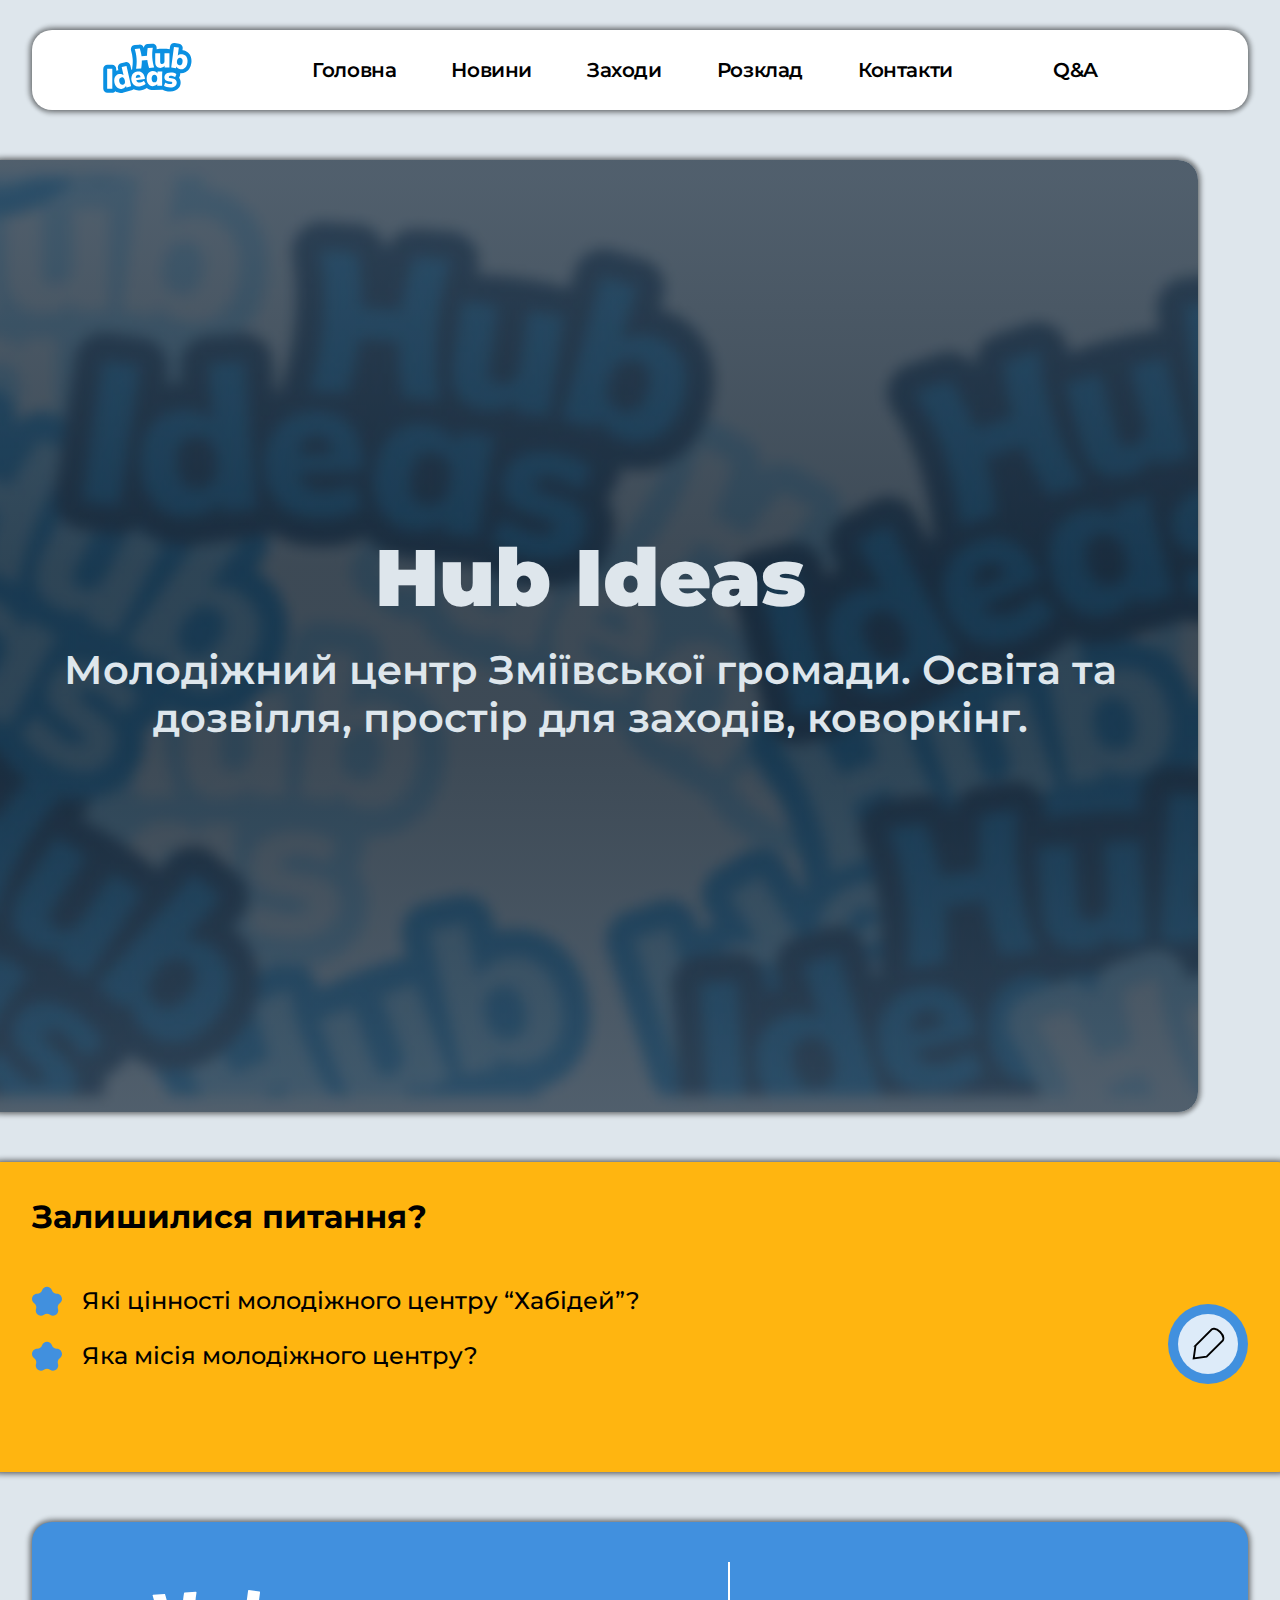
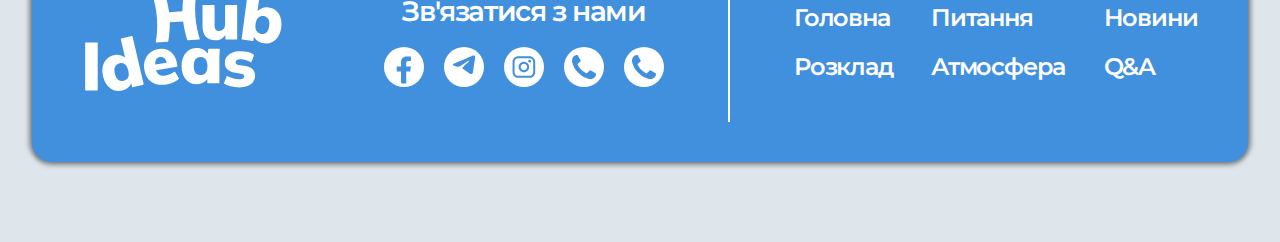
<file: index.html>
<!DOCTYPE html>
<html lang="en">
  <head>
    <meta charset="UTF-8" />
    <meta name="viewport" content="width=device-width, initial-scale=1.0" />
    <title>Hub Ideas</title>
    <link rel="stylesheet" href="header.css" />
    <link rel="stylesheet" href="global.css" />

    <script src="menu.js" defer></script>
    <script src="menu-footer.js" defer></script>
  </head>
  <body>
    <header>
      <div class="header boxes-containers">
        <a href="">
          <svg class="logo-header header-margin">
            <use href="icons-main-page.svg#icon-logo-stroke"></use></svg
        ></a>

        <ul class="main-nav">
          <li><a class="main-nav-item" href="">Головна</a></li>
          <li><a class="main-nav-item" href="">Новини</a></li>
          <li><a class="main-nav-item" href="">Заходи</a></li>
          <li><a class="main-nav-item" href="">Розклад</a></li>
          <li><a class="main-nav-item" href="">Контакти</a></li>
        </ul>
        <a class="main-nav-item main-nav" href="">Q&A</a>
        <div>
          <button data-menu-open class="burger-button header-margin">
            <svg class="burger-svg">
              <use href="icons-main-page.svg#icon-burger"></use>
            </svg>
          </button>
        </div>
      </div>
      <!-- МЕНЮШКА -->
      <div class="mobile-menu" data-menu>
        <div class="mobile-menu-container">
          <button data-menu-close class="modal-butt butt-color" type="button">
            <svg class="close-svg" width="8" height="8">
              <use href="icons-main-page.svg#icon-cross"></use>
            </svg>
          </button>
          <nav>
            <ul class="mob-win-ul">
              <li>
                <a class="mob-win-nav" href="">Головна</a>
              </li>
              <li><a class="mob-win-nav" href="">Контакти</a></li>
              <li><a class="mob-win-nav" href="">Новини</a></li>

              <li><a class="mob-win-nav" href="">Розклад</a></li>

              <li><a class="mob-win-nav" href="">Заходи</a></li>

              <li><a class="mob-win-nav" href="">Q&A</a></li>
            </ul>
          </nav>
          <address>
            <ul class="modal-gap">
              <li>
                <a class="modal-num" href="tel:+110001111111"
                  >+11 (000) 111-11-11</a
                >
              </li>
              <li>
                <a class="modal-num" href="tel:+110001111111"
                  >+11 (000) 111-11-11</a
                >
              </li>
            </ul>
          </address>
          <ul class="menu-svg-list">
            <li>
              <a class="svg-sphere" href=""
                ><svg class="menu-svg" width="24" height="24">
                  <use href="icons-main-page.svg#icon-facebook"></use></svg
              ></a>
            </li>
            <li>
              <a class="svg-sphere" href=""
                ><svg class="menu-svg" width="24" height="24">
                  <use href="icons-main-page.svg#icon-insta"></use></svg
              ></a>
            </li>
            <li>
              <a class="svg-sphere" href=""
                ><svg class="menu-svg" width="24" height="24">
                  <use href="icons-main-page.svg#icon-telegram"></use></svg
              ></a>
            </li>
          </ul>
        </div>
      </div>
    </header>
    <main>
      <section class="boxes-containers hero-section-container">
        <div>
          <h1 class="hero-section-h">Hub Ideas</h1>
          <p class="hero-section-p">
            Молодіжний центр Зміївської громади. Освіта та дозвілля, простір для
            заходів, коворкінг.
          </p>
        </div>
      </section>
      <section class="question-section boxes-containers">
        <h3 class="question-section-h">Залишилися питання?</h3>
        <div class="question-section-pen-flex">
          <div class="question-section-flexbox">
            <ul class="question-section-inscription">
              <li class="question-section-item">
                <svg class="question-star-svg" width="20" height="20">
                  <use href="/svg/icons-main-page.svg#icon-star"></use>
                </svg>
              </li>
              <li class="question-section-item">
                <p class="question-section-p">
                  Які цінності молодіжного центру “Хабідей”?
                </p>
              </li>
            </ul>
            <ul
              class="question-section-inscription question-section-item-margin"
            >
              <li class="question-section-item">
                <svg class="question-star-svg" width="20" height="20">
                  <use href="/svg/icons-main-page.svg#icon-star"></use>
                </svg>
              </li>
              <li class="question-section-item">
                <p class="question-section-p">Яка місія молодіжного центру?</p>
              </li>
            </ul>
          </div>
          <a href="" class="question-section-big-orb">
            <div class="question-section-small-orb">
              <svg class="question-pen-svg" width="20" height="50">
                <use href="/svg/icons-main-page.svg#icon-pen"></use>
              </svg>
            </div>
          </a>
        </div>
      </section>
    </main>
    <footer class="footer-section boxes-containers">
      <a href="">
        <svg class="logo-footer">
          <use href="icons-main-page.svg#icon-logo"></use></svg
      ></a>
      <div class="footer-content-container">
        <div>
          <p class="contact-us-p">Зв'язатися з нами</p>
          <ul class="footer-media">
            <li class="footer-media-orb">
              <a class="footer-orb-resize" href=""
                ><svg class="footer-svg footer-svg-facebook">
                  <use href="icons-main-page.svg#icon-facebook"></use></svg
              ></a>
            </li>
            <li class="footer-media-orb">
              <a class="footer-orb-resize" href=""
                ><svg class="footer-svg footer-svg-telegram">
                  <use href="icons-main-page.svg#icon-telegram"></use></svg
              ></a>
            </li>
            <li class="footer-media-orb">
              <a class="footer-orb-resize" href=""
                ><svg class="footer-svg footer-svg-insta">
                  <use href="icons-main-page.svg#icon-insta"></use></svg
              ></a>
            </li>
            <li class="footer-media-orb">
              <a class="footer-orb-resize" href=""
                ><svg class="footer-svg footer-svg-phone">
                  <use href="icons-main-page.svg#icon-phone"></use></svg
              ></a>
            </li>
            <li class="footer-media-orb">
              <a class="footer-orb-resize" href=""
                ><svg class="footer-svg footer-svg-phone">
                  <use href="icons-main-page.svg#icon-phone"></use></svg
              ></a>
            </li>
          </ul>
        </div>
        <div class="dissconnect-stick"></div>
        <div class="footer-media-collumns">
          <ul class="footer-media-list">
            <li><a class="footer-media-item" href="">Головна</a></li>
            <li><a class="footer-media-item" href="">Розклад</a></li>
          </ul>
          <ul class="footer-media-list">
            <li><a class="footer-media-item" href="">Питання</a></li>
            <li><a class="footer-media-item" href="">Атмосфера</a></li>
          </ul>
          <ul class="footer-media-list">
            <li><a class="footer-media-item" href="">Новини</a></li>
            <li><a class="footer-media-item" href="">Q&A</a></li>
          </ul>
        </div>
      </div>
      <button data-menu-open-footer class="burger-button-footer">
        <svg class="burger-svg-footer">
          <use href="icons-main-page.svg#icon-burger"></use>
        </svg>
      </button>
      <!-- МЕНЮШКА -->
      <div class="mobile-menu" data-menu-footer>
        <div class="mobile-menu-container">
          <button
            data-menu-close-footer
            class="modal-butt butt-color"
            type="button"
          >
            <svg class="close-svg" width="8" height="8">
              <use href="icons-main-page.svg#icon-cross"></use>
            </svg>
          </button>
          <nav>
            <ul class="mob-win-ul">
              <li>
                <a class="mob-win-nav" href="">Головна</a>
              </li>
              <li><a class="mob-win-nav" href="">Контакти</a></li>
              <li><a class="mob-win-nav" href="">Новини</a></li>

              <li><a class="mob-win-nav" href="">Розклад</a></li>

              <li><a class="mob-win-nav" href="">Заходи</a></li>

              <li><a class="mob-win-nav" href="">Q&A</a></li>
            </ul>
          </nav>
          <address>
            <ul class="modal-gap">
              <li>
                <a class="modal-num" href="tel:+110001111111"
                  >+11 (000) 111-11-11</a
                >
              </li>
              <li>
                <a class="modal-num" href="tel:+110001111111"
                  >+11 (000) 111-11-11</a
                >
              </li>
            </ul>
          </address>
          <ul class="menu-svg-list">
            <li>
              <a class="svg-sphere" href=""
                ><svg class="menu-svg" width="24" height="24">
                  <use href="icons-main-page.svg#icon-facebook"></use></svg
              ></a>
            </li>
            <li>
              <a class="svg-sphere" href=""
                ><svg class="menu-svg" width="24" height="24">
                  <use href="icons-main-page.svg#icon-insta"></use></svg
              ></a>
            </li>
            <li>
              <a class="svg-sphere" href=""
                ><svg class="menu-svg" width="24" height="24">
                  <use href="icons-main-page.svg#icon-telegram"></use></svg
              ></a>
            </li>
          </ul>
        </div>
      </div>
    </footer>
  </body>
</html>
</file>
<file: header.css>
.header {
  background-color: white;

  height: 40px;

  display: flex;
  align-items: center;
  justify-content: space-between;
}
@media screen and (min-width: 768px) {
  .header {
    height: 80px;
    padding: 0;
    justify-content: space-around;
  }
}
.header-margin {
  margin: 0 20px;
}
.burger-svg {
  fill: #4190de;
  stroke: #4190de;
  height: 40px;
  width: 40px;
}
.burger-button {
  background-color: white;

  border: none;
  width: 40px;
  height: 40px;
  display: flex;
  justify-content: center;
  align-items: center;
}
.burger-svg:focus {
  fill: black;
}
@media screen and (min-width: 768px) {
  .burger-button {
    display: none;
  }
}
.main-nav-item {
  font-weight: 600;
  font-size: 13px;
  letter-spacing: -0.02em;
  text-align: center;
  color: #000;
}
.main-nav-item:focus,
.main-nav-item:hover {
  color: #4190de;
}
@media screen and (min-width: 1158px) {
  .main-nav-item {
    font-size: 20px;
  }
}
.main-nav {
  display: none;
}
@media screen and (min-width: 768px) {
  .main-nav {
    display: flex;
    gap: 16px;
  }
}
@media screen and (min-width: 1158px) {
  .main-nav {
    gap: 55px;
  }
}
.logo-header {
  width: 40px;
  height: 23px;
}
@media screen and (min-width: 768px) {
  .logo-header {
    width: 90px;
    height: 50px;
  }
}
/* MOBILE MENU */
.modal-butt:hover > .close-svg {
  fill: #ffffff;
}
.modal-butt:focus > .close-svg {
  fill: #ffffff;
}
.modal-butt {
  position: absolute;
  top: 24px;
  right: 24px;
  width: 24px;
  height: 24px;

  border-radius: 50%;
  display: flex;
  align-items: center;
  justify-content: center;
  background-color: #e7e9fc;
  border: 1px solid rgba(0, 0, 0, 0.1);
  padding: 0;
  cursor: pointer;
  transition: background-color 250ms cubic-bezier(0.4, 0, 0.2, 1),
    border 250ms cubic-bezier(0.4, 0, 0.2, 1);
}
.butt-color {
  background-color: white;
}
.mob-win-nav:focus,
.mob-win-nav:hover {
  color: #4190de;
}
.mob-win-nav {
  font-weight: 700;
  font-size: 26px;
  line-height: 1.33333;
  letter-spacing: 0.02em;
  color: #000;

  letter-spacing: 0.02em;
}

.mob-win-ul {
  display: flex;
  flex-wrap: wrap;
  gap: 40px;
}

.modal-gap {
  display: flex;
  flex-direction: column;
  gap: 24px;
}
.modal-num {
  font-weight: 500;
  font-size: 20px;
  line-height: 1.2;
  letter-spacing: 0.02em;
  font-style: normal;

  color: #4190de;
}
.modal-num:focus,
.modal-num:hover {
  color: black;
}
.modal-butt:focus {
  border: none;
  background-color: #4190de;
}
.modal-butt:hover {
  border: none;
  background-color: #4190de;
}

.mobile-menu {
  position: fixed;
  top: 0;
  display: flex;
  justify-content: center;
  left: 0;
  width: 100%;
  height: 100%;
  background-color: white;
  opacity: 0;
  visibility: hidden;
  pointer-events: none;
  padding: 10px;

  transition: opacity 250ms cubic-bezier(0.4, 0, 0.2, 1),
    visibility 250ms cubic-bezier(0.4, 0, 0.2, 1);
}

.mobile-menu.is-open {
  z-index: 100;
  opacity: 1;
  visibility: visible;
  pointer-events: auto;
}

.mobile-menu-container {
  position: relative;
  padding-top: 72px;
  padding-bottom: 40px;

  display: flex;
  flex-direction: column;
  justify-content: space-evenly;
  max-width: 320px;
  height: 100%;
}

@media screen and (min-width: 768px) {
  .mobile-menu {
    display: none;
  }
}

.menu-svg-list {
  display: flex;
  justify-content: space-around;
}

.menu-svg {
  fill: white;
}
.svg-sphere {
  width: 40px;
  height: 40px;
  border-radius: 50%;
  background-color: #4190de;
  display: flex;
  justify-content: center;
  align-items: center;
}
/*  */
/*  */
/*  */
/*  */
/*  */
/*  */
/* СЕКЦИЯ ХИРО */
/* 
 /* */

/*  */
/*  */
/*  */
/*  */
.hero-section-container {
  padding-bottom: 66.65%;
  padding-top: 66.65%;
  display: flex;
  justify-content: center;
  width: 100%;
  background-image: linear-gradient(
      180deg,
      rgba(50, 67, 83, 0.85) 1.67%,
      rgba(27, 42, 56, 0.85) 43%,
      rgba(27, 42, 56, 0.85) 62%,
      rgba(50, 67, 83, 0.85) 100%
    ),
    url("mobile-cover.jpg");
  background-size: cover;
  background-position: center;
  position: relative;
  overflow: hidden;
}
@media screen and (min-width: 768px) {
  .hero-section-container {
    padding-bottom: 28.125%;
    padding-top: 28.125%;
    background-image: linear-gradient(
        180deg,
        rgba(50, 67, 83, 0.85) 1.67%,
        rgba(27, 42, 56, 0.85) 43%,
        rgba(27, 42, 56, 0.85) 62%,
        rgba(50, 67, 83, 0.85) 100%
      ),
      url("tablet-cover.jpg");
  }
}

@media screen and (min-width: 1158px) {
  .hero-section-container {
    background-image: linear-gradient(
        180deg,
        rgba(50, 67, 83, 0.85) 1.67%,
        rgba(27, 42, 56, 0.85) 43%,
        rgba(27, 42, 56, 0.85) 62%,
        rgba(50, 67, 83, 0.85) 100%
      ),
      url("desktop-cover.jpg");
  }
}

.hero-section-h {
  margin-bottom: 15px;
  font-weight: 900;
  font-size: 24px;
  line-height: 1.2;
  text-align: center;
  color: #dee6ec;
}
@media screen and (min-width: 768px) {
  .hero-section-h {
    margin-bottom: 20px;

    font-size: 42px;
  }
}
@media screen and (min-width: 1158px) {
  .hero-section-h {
    font-size: 80px;
  }
}
.hero-section-p {
  width: 200px;
  font-weight: 600;
  font-size: 14px;
  line-height: 1.2;
  text-align: center;
  color: #dee6ec;
}
@media screen and (min-width: 768px) {
  .hero-section-p {
    font-weight: 600;
    font-size: 21px;
    width: 580px;
  }
}
@media screen and (min-width: 1158px) {
  .hero-section-p {
    font-size: 40px;
    width: 1130px;
  }
}

/* footer */
.footer-section {
  display: flex;
  justify-content: space-around;
  align-items: center;
  height: 60px;
  background-color: #4190de;
}
@media screen and (min-width: 768px) {
  .footer-section {
    height: 144px;
  }
}
@media screen and (min-width: 1158px) {
  .footer-section {
    height: 240px;
  }
}
.burger-svg-footer {
  fill: #ffff;
  stroke: #ffff;
  height: 40px;
  width: 40px;
}
.burger-button-footer {
  background-color: #4190de;
  border: none;
  width: 40px;
  height: 40px;
  display: flex;
  justify-content: center;
  align-items: center;
}
.burger-svg:focus {
  fill: black;
}
@media screen and (min-width: 768px) {
  .burger-button-footer {
    display: none;
  }
}

/* still footer */

.footer-content-container {
  display: none;
  gap: 60px;
  align-items: center;
  justify-content: space-around;
}
@media screen and (min-width: 768px) {
  .footer-content-container {
    display: flex;
    gap: 5vw;
    justify-content: space-around;
  }
}
.footer-media-collumns {
  display: flex;
  gap: 3vw;
}
.footer-media-list {
  display: flex;
  gap: 25px;
  flex-direction: column;
}
@media screen and (min-width: 1158px) {
  .footer-media-list {
  }
}
.footer-media-item {
  font-weight: 600;
  font-size: 11px;
  line-height: 1;
  letter-spacing: -0.05em;
  text-align: center;
  color: #fff;
}
@media screen and (min-width: 1158px) {
  .footer-media-item {
    font-size: 24px;
  }
}
.dissconnect-stick {
  height: 80px;
  width: 1px;
  background-color: white;
}
@media screen and (min-width: 1158px) {
  .dissconnect-stick {
    height: 160px;
    width: 2px;
  }
}
.contact-us-p {
  font-weight: 600;
  font-size: 14px;
  line-height: 1;
  letter-spacing: -0.05em;
  text-align: center;
  color: #fff;
  margin-bottom: 12px;
}
@media screen and (min-width: 1158px) {
  .contact-us-p {
    margin-bottom: 22px;

    font-size: 28px;
  }
}
.footer-media {
  display: flex;
  gap: 20px;
  justify-content: space-between;
}
.footer-media-orb {
  width: 20px;
  height: 20px;
  border-radius: 50%;
  display: flex;
  justify-content: center;
  align-items: center;
  background-color: #fff;
}
@media screen and (min-width: 1158px) {
  .footer-media-orb {
    width: 40px;
    height: 40px;
  }
}
.footer-svg {
  fill: #4190de;
  stroke: none;
}
.footer-svg-facebook {
  width: 8px;
  height: 15px;
}

.footer-svg-phone {
  width: 12px;
  height: 12px;
}
.footer-svg-telegram {
  width: 12px;
  height: 10px;
}
.footer-svg-insta {
  width: 12px;
  height: 12px;
}
@media screen and (min-width: 1158px) {
  .footer-svg-facebook {
    width: 16px;
    height: 30px;
  }
  .footer-svg-insta {
    width: 24px;
    height: 24px;
  }
  .footer-svg-telegram {
    width: 24px;
    height: 20px;
  }
  .footer-svg-phone {
    width: 24px;
    height: 24px;
  }
}
.logo-footer {
  width: 82px;
  height: 40px;
  fill: white;
}
@media screen and (min-width: 768px) {
  .logo-footer {
    width: 100px;
    height: 52px;
  }
}
@media screen and (min-width: 1158px) {
  .logo-footer {
    width: 200px;
    height: 101px;
  }
}
@media screen and (min-width: 1158px) {
  .footer-orb-resize {
    height: 24px;
  }
}
.footer-media-orb:hover {
  background-color: #a0aec1;
}
.footer-media-item:hover {
  color: #a0aec1;
}
.question-section {
  background-color: #ffb510;
  height: 240px;

  align-items: center;
  padding: 32px 5px 32px 5px;
}
@media screen and (min-width: 768px) {
  .question-section {
    height: 200px;
    padding: 20px 45px 20px 45px;
  }
}

.question-section-p {
  font-weight: 500;
  font-size: 12px;
  line-height: 1.2;
  color: #000;
  text-align: center;
}
.question-star-svg {
  fill: #4190de;
}
@media screen and (min-width: 768px) {
  .question-section-p {
    font-size: 18px;
  }
}
@media screen and (min-width: 1158px) {
  .question-section {
    height: 240px;
    padding: 35px 50px 35px 50px;
  }
  .question-section-p {
    font-size: 24px;
  }
}

@media screen and (min-width: 768px) {
  .question-star-svg {
    width: 25px;
    height: 25px;
  }
}
@media screen and (min-width: 1158px) {
  .question-star-svg {
    width: 30px;
    height: 30px;
  }
}

.question-section-inscription {
  display: flex;
  flex-direction: column;
  gap: 20px;
}
@media screen and (min-width: 768px) {
  .question-section-inscription {
    flex-direction: row;
  }
}
.question-section-item-margin {
  margin-bottom: 30px;
}
.question-section-flexbox {
  display: flex;
  align-items: center;
  gap: 10px;
  flex-direction: column;
}
@media screen and (min-width: 768px) {
  .question-section-flexbox {
    gap: 25px;
    align-items: start;
  }
}

.question-section-small-orb {
  height: 30px;
  width: 30px;
  border-radius: 50%;
  background-color: #ddebf9;
  display: flex;
  justify-content: center;
  align-items: center;
}
.question-section-big-orb {
  height: 40px;
  display: flex;
  align-items: center;
  justify-content: center;
  border-radius: 50%;
  width: 40px;
  background-color: #4190de;
}
@media screen and (min-width: 768px) {
  .question-section-big-orb {
    height: 60px;
    width: 60px;
  }
  .question-section-small-orb {
    height: 45px;
    width: 45px;
  }
}

@media screen and (min-width: 1158px) {
  .question-section-big-orb {
    height: 80px;
    width: 80px;
  }
  .question-section-small-orb {
    height: 60px;
    width: 60px;
  }
}

.question-section-h {
  margin-bottom: 28px;
  text-align: center;
}
@media screen and (min-width: 768px) {
  .question-section-h {
    margin-bottom: 50px;
    font-size: 26px;
  }
}
@media screen and (min-width: 768px) {
  .question-section-h {
    text-align: left;
    font-size: 32px;
  }
}
.question-pen-svg {
  stroke: black;
  fill: none;
}
@media screen and (min-width: 768px) {
  .question-pen-svg {
    width: 27px;
    height: 67px;
  }
}
@media screen and (min-width: 1158px) {
  .question-pen-svg {
    width: 33px;
    height: 75px;
  }
}

.question-section-big-orb:hover {
  background-color: #3776b5;
}
.question-section-small-orb:hover {
  background-color: #d4e3f2;
}
.question-section-pen-flex {
  display: flex;
  flex-direction: column;
  justify-content: space-between;
  align-items: center;
}
@media screen and (min-width: 768px) {
  .question-section-pen-flex {
    flex-direction: row;
  }
}
.question-section-item {
  display: flex;
  align-items: center;
  justify-content: center;
}
</file>
<file: global.css>
@import url("https://fonts.googleapis.com/css2?family=Montserrat:ital,wght@0,100..900;1,100..900&display=swap");
* {
  font-family: "Montserrat", sans-serif;
  margin: 0;
}
body {
  padding: 16px;
  display: flex;
  flex-wrap: wrap;
  background-color: #dee6ec;
  justify-content: center;
}
.boxes-containers {
  border-radius: 20px;
  box-shadow: 0 4px 4px 0 rgba(0, 0, 0, 0.25), 0 -4px 4px 0 rgba(0, 0, 0, 0.25),
    -4px 0 4px 0 rgba(0, 0, 0, 0.25), 4px 0 4px 0 rgba(0, 0, 0, 0.25);
  width: 95vw;
  margin-bottom: 20px;
}
@media screen and (min-width: 768px) {
  .boxes-containers {
    margin-bottom: 25px;
  }
}
@media screen and (min-width: 1158px) {
  .boxes-containers {
    margin-bottom: 50px;
  }
  body {
    padding: 30px;
  }
}

img {
  display: block;
}
ul,
ol,
a {
  text-decoration: none;
  list-style-type: none;
  padding: 0;
}
</file>
